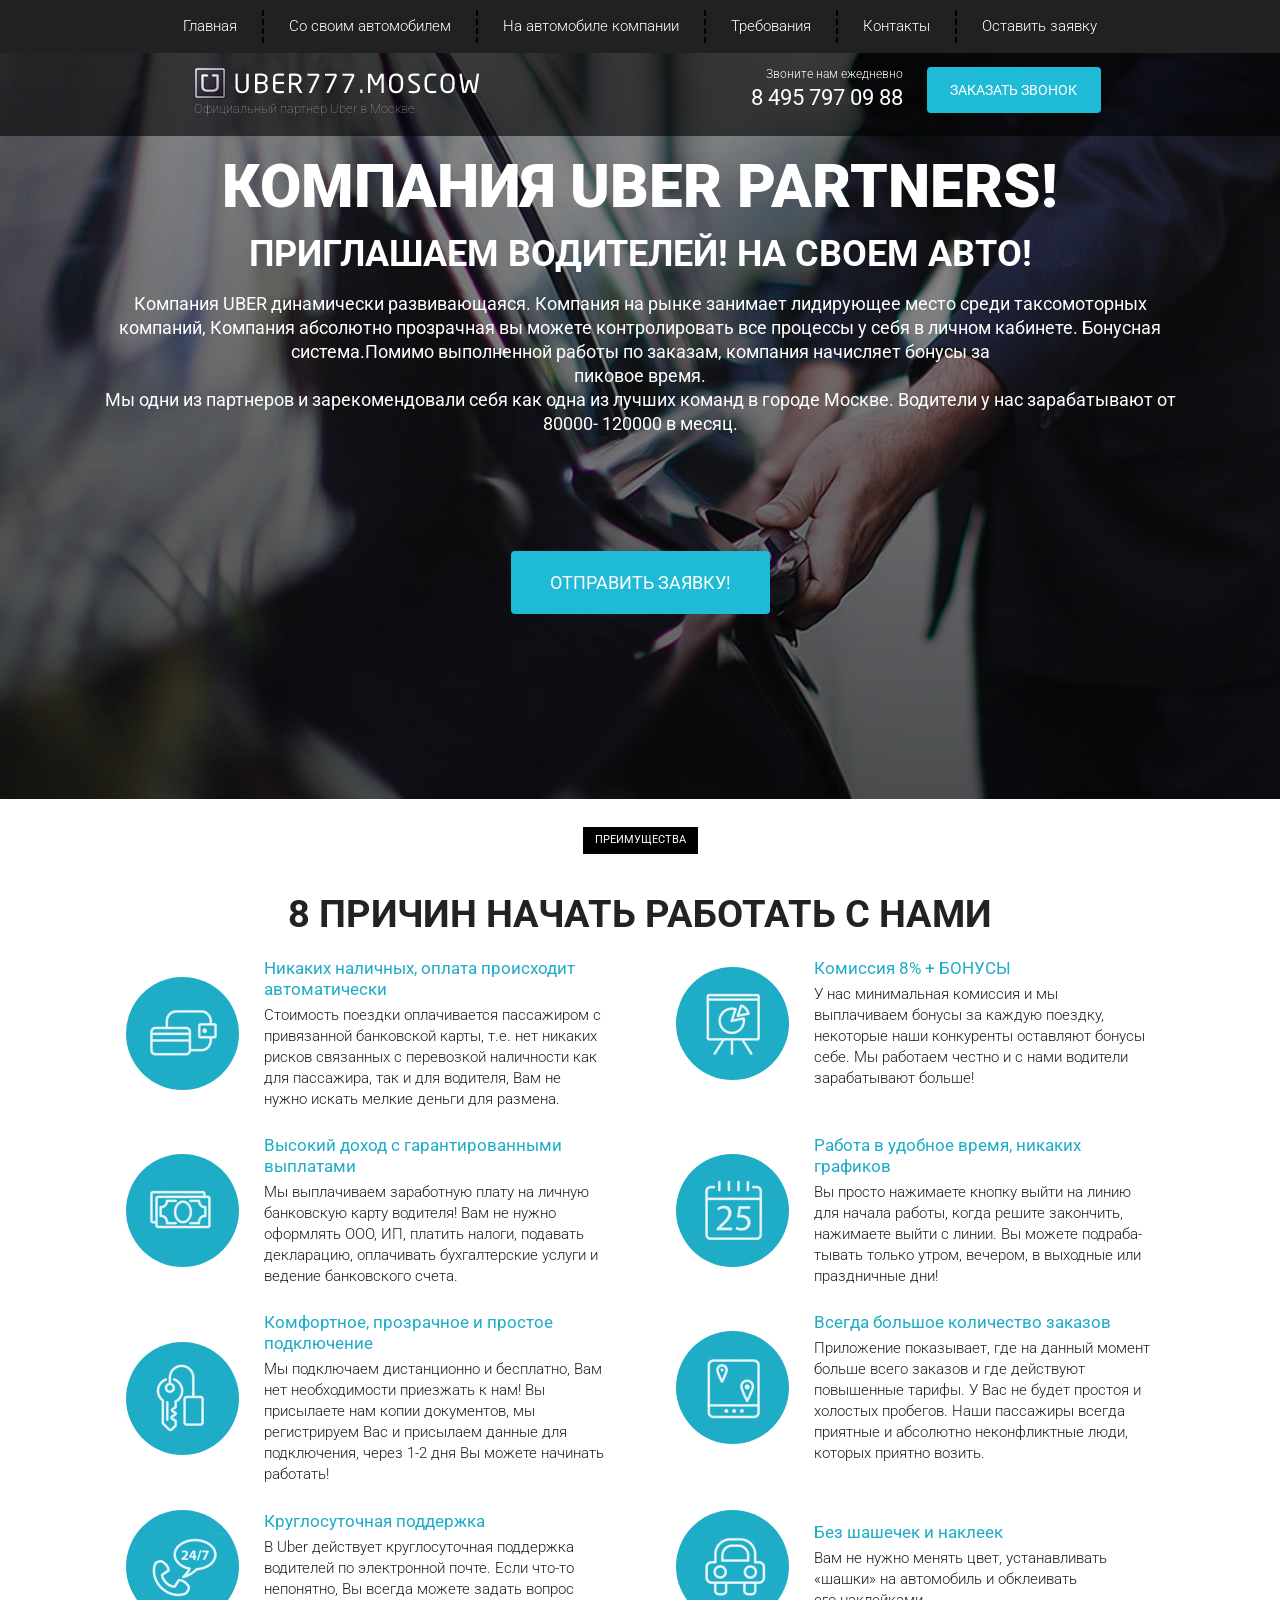
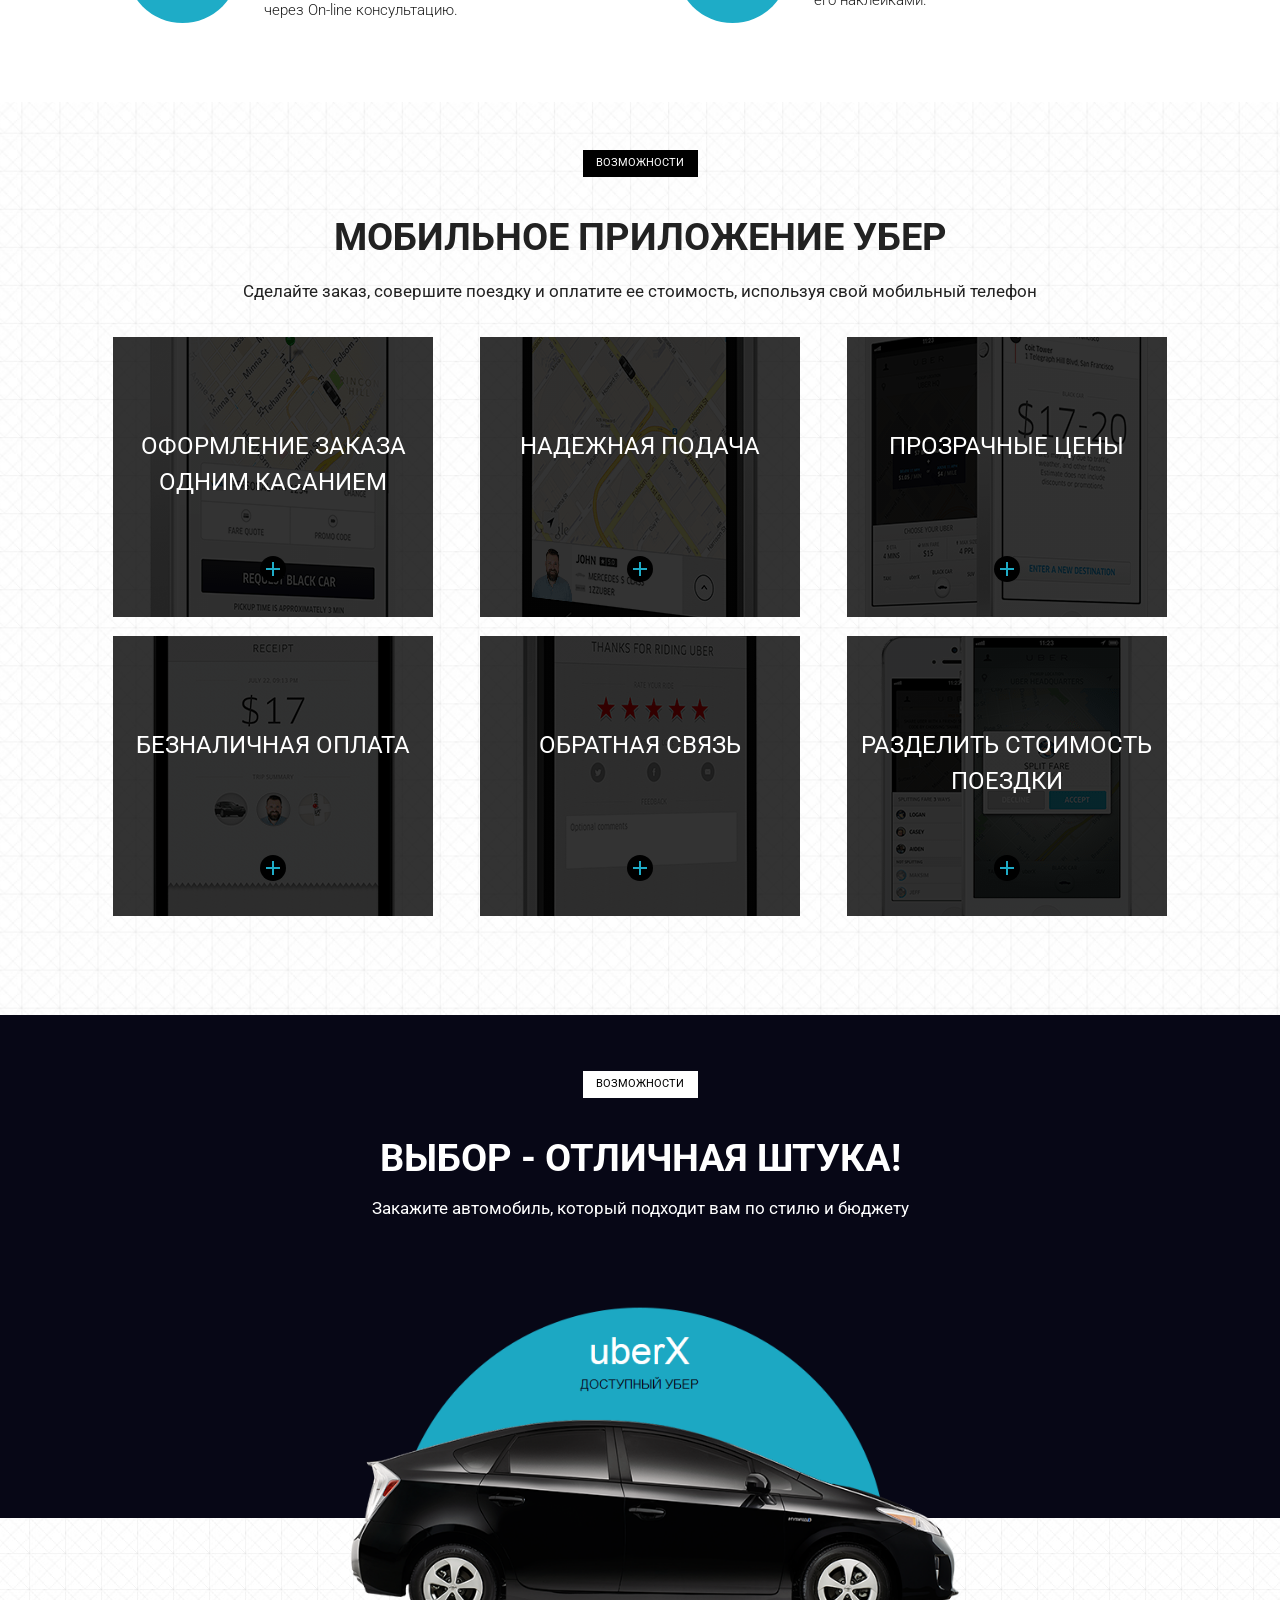
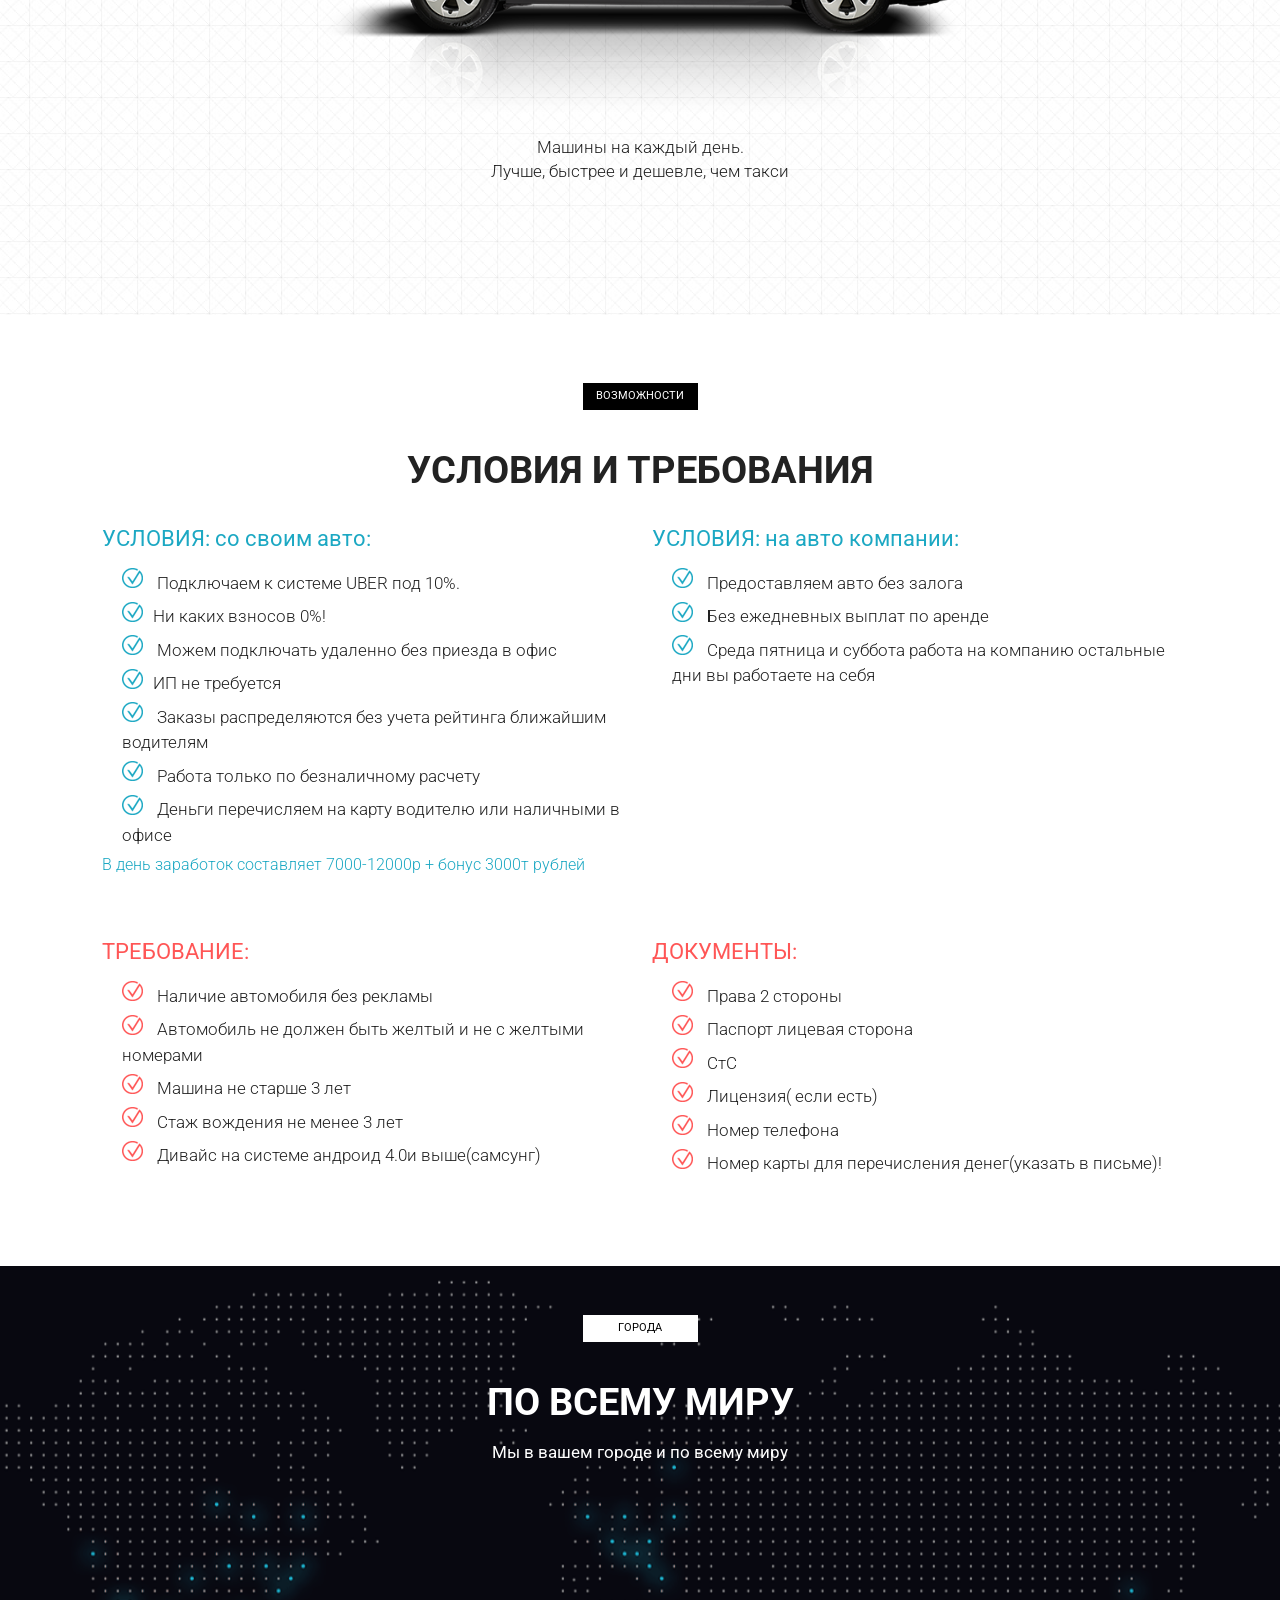
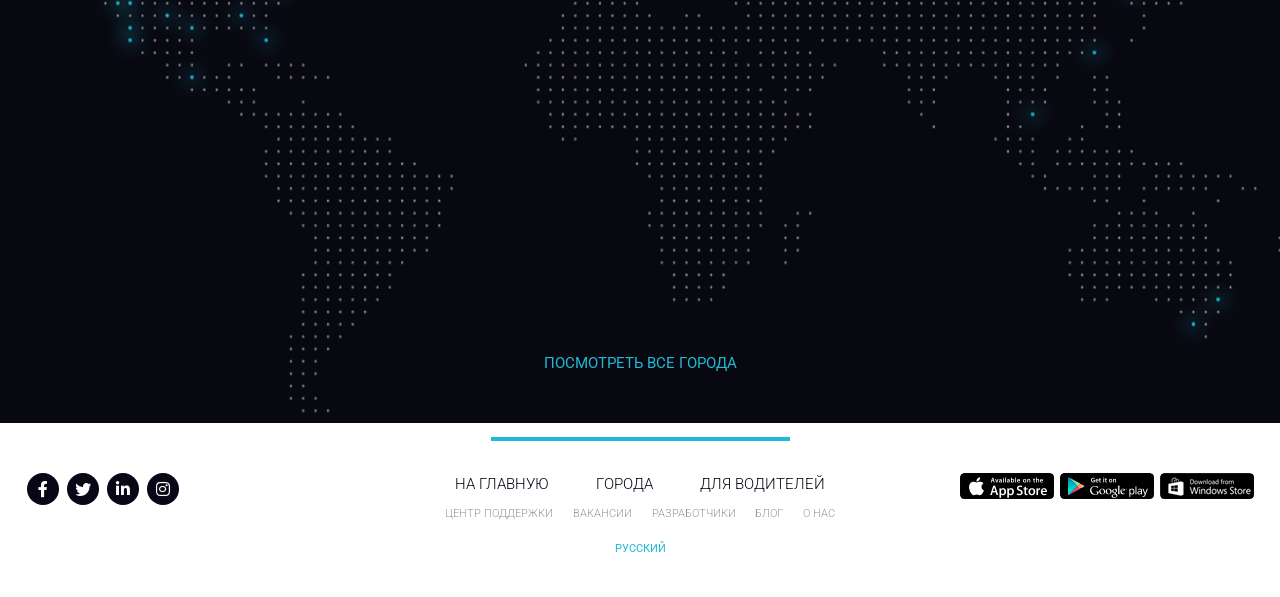
<file: index.html>
<!DOCTYPE html>
<html lang="ru">
  <head>
    <meta charset="UTF-8" />
    <meta http-equiv="X-UA-Compatible" content="IE=edge" />
    <meta name="viewport" content="width=device-width, initial-scale=1.0" />
    <title>Bootstrap lesson Uber</title>
    <link type="Image/x-icon" href="images/favicon.ico" rel="icon" />
    <link rel="preconnect" href="https://fonts.googleapis.com" />
    <link rel="preconnect" href="https://fonts.gstatic.com" crossorigin />
    <link
      href="https://fonts.googleapis.com/css2?family=DM+Sans:wght@400;500;700&family=Roboto:wght@300;400;700;900&display=swap"
      rel="stylesheet"
    />
    <link rel="stylesheet" href="css/bootstrap-reboot.min.css" />
    <link rel="stylesheet" href="css/bootstrap-grid.min.css" />
    <link rel="stylesheet" href="css/fonts.css" />
    <link rel="stylesheet" href="css/style.min.css" />
  </head>
  <body>
    <header class="header">
      <nav class="nav">
        <div class="container">
          <ul class="menu">
            <li class="menu__item">
              <a href="index.html" class="menu__link">Главная </a>
            </li>
            <li class="menu__item">
              <a href="#" class="menu__link">Со своим автомобилем </a>
            </li>
            <li class="menu__item">
              <a href="#" class="menu__link"> На автомобиле компании </a>
            </li>
            <li class="menu__item">
              <a href="#conditions" class="menu__link">Требования </a>
            </li>
            <li class="menu__item">
              <a href="#" class="menu__link"> Контакты </a>
            </li>
            <li class="menu__item">
              <a href="#" class="menu__link">Оставить заявку</a>
            </li>
          </ul>
        </div>
        <button type="button" class="header__burger">
          <span></span><span></span><span></span>
        </button>
      </nav>
      <div class="subheader">
        <div class="container">
          <div class="row">
            <div class="col-6 col-md-4 offset-md-1">
              <a href="#" class="subheader__link"
                ><img
                  src="images/uber-logo.png"
                  alt="uber logo"
                  class="subheader__pic"
              /></a>
              <p class="subheader__descr">Официальный партнер Uber в Москве</p>
            </div>
            <div class="xs-hidden col-md-3 offset-md-1 col-xl-2 offset-xl-2">
              <div class="subheader__call">Звоните нам ежедневно</div>
              <a href="tel:84957970988" class="subheader__call-link"
                >8 495 797 09 88</a
              >
            </div>
            <div class="col-6 col-md-3 subheader__btn">
              <a href="tel:84957970988" class="xs-visible subheader__call-link"
                >8 495 797 09 88</a
              >
              <button class="call__btn">заказать звонок</button>
            </div>
          </div>
        </div>
      </div>
    </header>

    <section class="promo">
      <div class="container">
        <div class="row">
          <div class="col-md-12">
            <h1 class="promo__title">КОМПАНИЯ UBER PARTNERS!</h1>
            <h2 class="promo__sub-title">
              ПРИГЛАШАЕМ ВОДИТЕЛЕЙ! НА СВОЕМ АВТО!
            </h2>
            <p class="promo__descr">
              Компания UBER динамически развивающаяся. Компания на рынке
              занимает лидирующее место среди таксомоторных компаний, Компания
              абсолютно прозрачная вы можете контролировать все процессы у себя
              в личном кабинете. Бонуcная система.Помимо выполненной работы по
              заказам, компания начисляет бонусы за <br />
              пиковое время.
            </p>
            <p class="promo__descr-sallary">
              Мы одни из партнеров и зарекомендовали себя как одна из лучших
              команд в городе Москве. Водители у нас зарабатывают от 80000-
              120000 в месяц.
            </p>
            <button class="promo__btn">ОТПРАВИТЬ ЗАЯВКУ!</button>
          </div>
        </div>
      </div>
    </section>

    <section class="reasons">
      <div class="container">
        <button class="btn">Преимущества</button>
        <h3 class="reasons__title section__title">
          8 причин начать работать с нами
        </h3>
        <div class="row row-flex">
          <div class="col-md-6 card">
            <div class="card-pic">
              <img
                src="images/reasons-to-work/card-pay.png"
                alt=" card pay"
                class="card__img"
              />
            </div>

            <div class="card__descr">
              <h4 class="card__title">
                Никаких наличных, оплата происходит автоматически
              </h4>
              <p class="card__text">
                Стоимость поездки оплачивается пассажиром с привязанной
                банковской карты, т.е. нет никаких рисков связанных с перевозкой
                наличности как для пассажира, так и для водителя, Вам не нужно
                искать мелкие деньги для размена.
              </p>
            </div>
          </div>
          <div class="col-md-6 card">
            <div class="card-pic">
              <img
                src="images/reasons-to-work/bonuses.png"
                alt=" card pay"
                class="card__img"
              />
            </div>

            <div class="card__descr">
              <h4 class="card__title">Комиссия 8% + БОНУСЫ</h4>
              <p class="card__text">
                У нас минимальная комиссия и мы выплачиваем бонусы за каждую
                поездку, некоторые наши конкуренты оставляют бонусы себе. Мы
                работаем честно и с нами водители зарабатывают больше!
              </p>
            </div>
          </div>
          <div class="col-md-6 card">
            <div class="card-pic">
              <img
                src="images/reasons-to-work/cash.png"
                alt=" card pay"
                class="card__img"
              />
            </div>

            <div class="card__descr">
              <h4 class="card__title">
                Высокий доход с гарантированными выплатами
              </h4>
              <p class="card__text">
                Мы выплачиваем заработную плату на личную банковскую карту
                водителя! Вам не нужно оформлять ООО, ИП, платить налоги,
                подавать декларацию, оплачивать бухгалтерские услуги и ведение
                банковского счета.
              </p>
            </div>
          </div>
          <div class="col-md-6 card">
            <div class="card-pic">
              <img
                src="images/reasons-to-work/free-work-time.png"
                alt="card pay"
                class="card__img"
              />
            </div>

            <div class="card__descr">
              <h4 class="card__title">
                Работа в удобное время, никаких графиков
              </h4>
              <p class="card__text">
                Вы просто нажимаете кнопку выйти на линию для начала работы,
                когда решите закончить, нажимаете выйти с линии. Вы можете
                подраба- тывать только утром, вечером, в выходные или
                праздничные дни!
              </p>
            </div>
          </div>
          <div class="col-md-6 card">
            <div class="card-pic">
              <img
                src="images/reasons-to-work/conection.png"
                alt="card pay"
                class="card__img"
              />
            </div>

            <div class="card__descr">
              <h4 class="card__title">
                Комфортное, прозрачное и простое подключение
              </h4>
              <p class="card__text">
                Мы подключаем дистанционно и бесплатно, Вам нет необходимости
                приезжать к нам! Вы присылаете нам копии документов, мы
                регистрируем Вас и присылаем данные для подключения, через 1-2
                дня Вы можете начинать работать!
              </p>
            </div>
          </div>
          <div class="col-md-6 card">
            <div class="card-pic">
              <img
                src="images/reasons-to-work/many-orders.png"
                alt="card pay"
                class="card__img"
              />
            </div>

            <div class="card__descr">
              <h4 class="card__title">Всегда большое количество заказов</h4>
              <p class="card__text">
                Приложение показывает, где на данный момент больше всего заказов
                и где действуют повышенные тарифы. У Вас не будет простоя и
                холостых пробегов. Наши пассажиры всегда приятные и абсолютно
                неконфликтные люди, которых приятно возить.
              </p>
            </div>
          </div>
          <div class="col-md-6 card">
            <div class="card-pic">
              <img
                src="images/reasons-to-work/support.png"
                alt="card pay"
                class="card__img"
              />
            </div>

            <div class="card__descr">
              <h4 class="card__title">Круглосуточная поддержка</h4>
              <p class="card__text">
                В Uber действует круглосуточная поддержка водителей по
                электронной почте. Если что-то непонятно, Вы всегда можете
                задать вопрос через On-line консультацию.
              </p>
            </div>
          </div>
          <div class="col-md-6 card">
            <div class="card-pic">
              <img
                src="images/reasons-to-work/without-stickers.png"
                alt="card pay"
                class="card__img"
              />
            </div>

            <div class="card__descr">
              <h4 class="card__title">Без шашечек и наклеек</h4>
              <p class="card__text">
                Вам не нужно менять цвет, устанавливать «шашки» на автомобиль и
                обклеивать <br />
                его наклейками.
              </p>
            </div>
          </div>
        </div>
      </div>
    </section>

    <section class="mobile-app">
      <div class="container">
        <button class="btn">Возможности</button>
        <h3 class="mobile-app__title section__title">
          мобильное приложение убер
        </h3>
        <p class="subtitle">
          Сделайте заказ, совершите поездку и оплатите ее стоимость, используя
          свой мобильный телефон
        </p>
        <div class="row">
          <div class="col-md-4 mobile-app__item">
            <div class="mobile-app__text">оформление заказа одним касанием</div>
            <a href="#" class="mobile-app__link">
              <img src="icons/Rectangle_20_copy_2.svg" alt="icon" />
            </a>
          </div>
          <div class="col-md-4 mobile-app__item">
            <div class="mobile-app__text">надежная подача</div>
            <a href="#" class="mobile-app__link">
              <img src="icons/Rectangle_20_copy_2.svg" alt="icon" />
            </a>
          </div>
          <div class="col-md-4 mobile-app__item">
            <div class="mobile-app__text">прозрачные цены</div>
            <a href="#" class="mobile-app__link">
              <img src="icons/Rectangle_20_copy_2.svg" alt="icon" />
            </a>
          </div>
          <div class="col-md-4 mobile-app__item">
            <div class="mobile-app__text">безналичная оплата</div>
            <a href="#" class="mobile-app__link">
              <img src="icons/Rectangle_20_copy_2.svg" alt="icon" />
            </a>
          </div>
          <div class="col-md-4 mobile-app__item">
            <div class="mobile-app__text">обратная связь</div>
            <a href="#" class="mobile-app__link">
              <img src="icons/Rectangle_20_copy_2.svg" alt="icon" />
            </a>
          </div>
          <div class="col-md-4 mobile-app__item">
            <div class="mobile-app__text">разделить стоимость поездки</div>
            <a href="#" class="mobile-app__link">
              <img src="icons/Rectangle_20_copy_2.svg" alt="icon" />
            </a>
          </div>
        </div>
      </div>
    </section>
    <section class="choice">
      <div class="container">
        <button class="btn--white btn">Возможности</button>
        <h3 class="section__title title--white choice__title">
          Выбор - отличная штука!
        </h3>
        <p class="subtitle subtitle--white choice__subtitle">
          Закажите автомобиль, который подходит вам по стилю и бюджету
        </p>
      </div>
      <div class="car">
        <img
          src="images/car_bg.png"
          alt="car"
          width="760"
          height="480"
          class="choice__car-pic"
        />
      </div>

      <div class="bg">
        <p class="choice__notice">
          Машины на каждый день. <br />
          Лучше, быстрее и дешевле, чем такси
        </p>
      </div>
    </section>

    <section class="conditions" id="conditions">
      <div class="container">
        <button class="btn">Возможности</button>
        <h3 class="conditions__title section__title">условия и требования</h3>
        <div class="row">
          <div class="col-md-6 conditions__col-mb">
            <div class="condition-card">
              <h4 class="conditions-card__title">УСЛОВИЯ: со своим авто:</h4>
              <ul class="conditions-card__list">
                <li class="conditions-card__item">
                  Подключаем к системе UBER под 10%.
                </li>
                <li class="conditions-card__item">Ни каких взносов 0%!</li>
                <li class="conditions-card__item">
                  Можем подключать удаленно без приезда в офис
                </li>
                <li class="conditions-card__item">ИП не требуется</li>
                <li class="conditions-card__item">
                  Заказы распределяются без учета рейтинга ближайшим водителям
                </li>
                <li class="conditions-card__item">
                  Работа только по безналичному расчету
                </li>
                <li class="conditions-card__item">
                  Деньги перечисляем на карту водителю или наличными в офисе
                </li>
              </ul>
              <p class="conditions-card__descr">
                В день заработок составляет 7000-12000р + бонус 3000т рублей
              </p>
            </div>
          </div>
          <div class="col-md-6 conditions__col-mb">
            <div class="condition-card">
              <h4 class="conditions-card__title">УСЛОВИЯ: на авто компании:</h4>
              <ul class="conditions-card__list">
                <li class="conditions-card__item">
                  Предоставляем авто без залога
                </li>
                <li class="conditions-card__item">
                  Без ежедневных выплат по аренде
                </li>
                <li class="conditions-card__item">
                  Среда пятница и суббота работа на компанию остальные дни вы
                  работаете на себя
                </li>
              </ul>
            </div>
          </div>
          <div class="col-md-6 conditions__col-mb">
            <div class="condition-card">
              <h4
                class="conditions-card__title conditions-card__title--warning"
              >
                ТРЕБОВАНИЕ:
              </h4>
              <ul class="conditions-card__list">
                <li
                  class="conditions-card__item conditions-card__item--warning"
                >
                  Наличие автомобиля без рекламы
                </li>
                <li
                  class="conditions-card__item conditions-card__item--warning"
                >
                  Автомобиль не должен быть желтый и не с желтыми номерами
                </li>
                <li
                  class="conditions-card__item conditions-card__item--warning"
                >
                  Машина не старше 3 лет
                </li>
                <li
                  class="conditions-card__item conditions-card__item--warning"
                >
                  Стаж вождения не менее 3 лет
                </li>
                <li
                  class="conditions-card__item conditions-card__item--warning"
                >
                  Дивайс на системе андроид 4.0и выше(самсунг)
                </li>
              </ul>
            </div>
          </div>
          <div class="col-md-6 conditions__col-mb">
            <div class="condition-card">
              <h4
                class="conditions-card__title conditions-card__title--warning"
              >
                ДОКУМЕНТЫ:
              </h4>
              <ul class="conditions-card__list">
                <li
                  class="conditions-card__item conditions-card__item--warning"
                >
                  Права 2 стороны
                </li>
                <li
                  class="conditions-card__item conditions-card__item--warning"
                >
                  Паспорт лицевая сторона
                </li>
                <li
                  class="conditions-card__item conditions-card__item--warning"
                >
                  СтС
                </li>
                <li
                  class="conditions-card__item conditions-card__item--warning"
                >
                  Лицензия( если есть)
                </li>
                <li
                  class="conditions-card__item conditions-card__item--warning"
                >
                  Номер телефона
                </li>
                <li
                  class="conditions-card__item conditions-card__item--warning"
                >
                  Номер карты для перечисления денег(указать в письме)!
                </li>
              </ul>
            </div>
          </div>
        </div>
      </div>
    </section>
    <section class="world">
      <button class="btn btn--white">города</button>
      <h3 class="section__title title--white">По всему миру</h3>
      <p class="world__subtitle subtitle subtitle--white">
        Мы в вашем городе и по всему миру
      </p>
      <a href="#" class="world__link">посмотреть все города</a>
    </section>
    <footer>
      <div class="footer_divider"></div>
      <div class="footer_wrapper">
        <div>
          <div class="footer_social">
            <a href="#" class="footer_social_item"
              ><span class="icon-facebook"></span
            ></a>

            <a href="#" class="footer_social_item"
              ><span class="icon-twitter"></span
            ></a>

            <a href="#" class="footer_social_item"
              ><span class="icon-linkedin"></span
            ></a>

            <a href="#" class="footer_social_item"
              ><span class="icon-instagram"></span
            ></a>
          </div>
        </div>

        <div>
          <div class="footer_links">
            <div class="footer_links_main">
              <a href="#">на главную</a>

              <a href="#">города</a>

              <a href="#">для водителей</a>
            </div>
            <div class="footer_links_sub">
              <a href="" class="site-nav__link">центр поддержки</a>

              <a href="" class="site-nav__link">вакансии</a>

              <a href="" class="site-nav__link">разработчики</a>

              <a href="" class="site-nav__link">блог</a>

              <a href="" class="site-nav__link">о нас</a>
            </div>
            <a href="#" class="footer_links_lang">Русский</a>
          </div>
        </div>

        <div>
          <div class="footer_mobile">
            <a href="#">
              <img src="images/app_store.png" alt="App Store" />
            </a>
            <a href="#">
              <img src="images/google_play.png" alt="Google play" />
            </a>
            <a href="#">
              <img src="images/windows_store.png" alt="Windows store" />
            </a>
          </div>
        </div>
      </div>
    </footer>
    <script src="js/menu-burger.js"></script>
  </body>
</html>
</file>
<file: css/fonts.css>
@font-face {
  font-family: 'icomoon';
  src: url('../fonts/icomoon.eot?g2mfxz');
  src: url('../fonts/icomoon.eot?g2mfxz#iefix') format('embedded-opentype'),
    url('../fonts/icomoon.ttf?g2mfxz') format('truetype'),
    url('../fonts/icomoon.woff?g2mfxz') format('woff'),
    url('../fonts/icomoon.svg?g2mfxz#icomoon') format('svg');
  font-weight: normal;
  font-style: normal;
  font-display: block;
}

[class^='icon-'],
[class*=' icon-'] {
  /* use !important to prevent issues with browser extensions that change fonts */
  font-family: 'icomoon' !important;
  speak: never;
  font-style: normal;
  font-weight: normal;
  font-variant: normal;
  text-transform: none;
  line-height: 1;

  /* Better Font Rendering =========== */
  -webkit-font-smoothing: antialiased;
  -moz-osx-font-smoothing: grayscale;
}

.icon-facebook:before {
  content: '\e900';
}
.icon-instagram:before {
  content: '\e901';
}
.icon-linkedin:before {
  content: '\e902';
}
.icon-twitter:before {
  content: '\e903';
}
</file>
<file: css/style.min.css>
h1,h2,h3,h4,h5,h6,p{margin-top:0;margin-bottom:0}ul{margin:0;padding:0;list-style:none}img{display:block;height:auto;max-width:100%}a{display:block;text-decoration:none;cursor:pointer}button{padding:0;border:none;font:inherit;color:inherit;background-color:rgba(0,0,0,0);cursor:pointer}address{font-style:normal}html{scroll-behavior:smooth}*{font-family:"Roboto",sans-serif}.btn{display:-webkit-box;display:-ms-flexbox;display:flex;-webkit-box-align:center;-ms-flex-align:center;align-items:center;-webkit-box-pack:center;-ms-flex-pack:center;justify-content:center;margin:0 auto;margin-bottom:38px;width:115px;height:27px;background:#000;font-weight:400;font-size:11px;text-align:center;text-transform:uppercase;color:#fff}.btn--white{background-color:#fff;color:#000}.section__title{font-weight:700;font-size:38px;text-align:center;text-transform:uppercase;color:#222}@media(max-width: 1199.98px){.section__title{font-size:36px}}@media(min-width: 768px)and (max-width: 1199.98px){.section__title{font-size:30px}}@media(max-width: 767.98px){.section__title{font-size:26px}}.subtitle{margin-bottom:32px;color:#222;font-size:17px;font-weight:400;text-align:center}.subtitle--white{color:#fff}.title--white{color:#fff;margin-bottom:15px}.header{position:relative}.header__burger{display:none}@media(max-width: 767.98px){.header__burger{position:absolute;top:5px;right:5px;width:35px;height:35px;display:-webkit-box;display:-ms-flexbox;display:flex;-webkit-box-orient:vertical;-webkit-box-direction:normal;-ms-flex-direction:column;flex-direction:column;-webkit-box-align:center;-ms-flex-align:center;align-items:center;-webkit-box-pack:space-evenly;-ms-flex-pack:space-evenly;justify-content:space-evenly;padding:5px;outline:none}}.header__burger span{display:block;width:100%;height:2px;background-color:#fff}.header__burger span:not(:last-child){margin-bottom:2px}.header__burger--active{-webkit-box-pack:center;-ms-flex-pack:center;justify-content:center}.header__burger--active span:not(:last-child){margin-bottom:-2px}.header__burger--active span:nth-child(1){-webkit-transform:rotate(-45deg);transform:rotate(-45deg)}.header__burger--active span:nth-child(2){display:none}.header__burger--active span:nth-child(3){-webkit-transform:rotate(45deg);transform:rotate(45deg)}.nav{position:fixed;width:100%;background:#212121;z-index:2;padding:10px 71px}@media(max-width: 767.98px){.nav{height:45px;display:-webkit-box;display:-ms-flexbox;display:flex}}.menu{display:-webkit-box;display:-ms-flexbox;display:flex;-webkit-box-pack:center;-ms-flex-pack:center;justify-content:center;-webkit-box-align:center;-ms-flex-align:center;align-items:center;text-align:center;list-style-type:none;margin:0}@media(max-width: 767.98px){.menu{position:fixed;top:0;left:-100%;-webkit-box-orient:vertical;-webkit-box-direction:normal;-ms-flex-direction:column;flex-direction:column;text-align:center;width:50%;height:100vh;padding:0;-webkit-transition:400ms all cubic-bezier(0.1, 0.7, 1, 0.1);transition:400ms all cubic-bezier(0.1, 0.7, 1, 0.1);background-color:rgba(0,0,0,.8)}}@media(max-width: 767.98px)and (max-width: 480px){.menu{width:85%}}.menu__active{left:0}.menu__item{padding:5px 25px}@media(max-width: 1199.98px){.menu__item{padding:5px 15px}}@media(max-width: 991px){.menu__item{padding:5px 8px}}@media(max-width: 767.98px){.menu__item{padding:10px;width:100%;border:none}}.menu__item:not(:last-child){border-right:2px dashed #000}@media(max-width: 767.98px){.menu__item:not(:last-child){margin-bottom:15px;border:none}}.menu__link{font-weight:300;font-size:15px;color:#fff}@media(max-width: 1199.98px){.menu__link{font-size:13px}}@media(max-width: 991px){.menu__link{font-size:10px}}@media(max-width: 767.98px){.menu__link{font-size:20px;display:block;text-align:center}}.menu__link:hover{text-shadow:1px 1px 0px rgba(0,0,0,.21);color:#1eacc7}.subheader{position:absolute;width:100%;padding-top:67px;padding-bottom:17px;background:rgba(0,0,0,.6)}@media(max-width: 1199.98px){.subheader{padding-top:57px}}.subheader__link{max-width:100%}@media(max-width: 991px){.subheader__pic{width:100%}}.subheader__descr{font-weight:100;font-size:13px;opacity:.5;color:#fff;margin:0}@media(max-width: 991px){.subheader__descr{font-size:11px}}@media(max-width: 480px){.subheader__descr{display:none}}.subheader__call{font-weight:300;font-size:12px;line-height:14px;text-align:right;color:#fff}@media(max-width: 991px){.subheader__call{font-size:11px}}.subheader__call-link{display:block;font-weight:400;font-size:22px;text-transform:uppercase;text-align:right;color:#fff}@media(max-width: 1199.98px){.subheader__call-link{font-size:18px}}@media(max-width: 767.98px){.subheader__call-link{font-size:14px;text-align:center;margin-bottom:5px}}.call__btn{width:174px;height:46px;outline:none;border:none;background-color:#1fbad6;border-radius:4px;font-weight:400;font-size:14px;display:-webkit-box;display:-ms-flexbox;display:flex;-webkit-box-align:center;-ms-flex-align:center;align-items:center;-webkit-box-pack:center;-ms-flex-pack:center;justify-content:center;text-align:center;text-transform:uppercase;color:#fff}@media(max-width: 1199.98px){.call__btn{height:40px;width:200px}}@media(min-width: 768px)and (max-width: 1199.98px){.call__btn{width:174px}}@media(max-width: 767.98px){.call__btn{width:164px;font-size:12px}}@media(max-width: 480px){.call__btn{width:100%}}.call__btn:hover{text-shadow:1px 1px 0px rgba(0,0,0,.21);background:#1eacc7;-webkit-box-shadow:inset 0px -3px 0px rgba(0,0,0,.12);box-shadow:inset 0px -3px 0px rgba(0,0,0,.12)}.xs-visible{display:none}@media(max-width: 767.98px){.xs-hidden{display:none}.xs-visible{display:block}}@media(max-width: 767.98px){.row{-webkit-box-align:center;-ms-flex-align:center;align-items:center}}.promo{width:100%;padding-top:151px;padding-bottom:185px;background:-webkit-gradient(linear, left top, left bottom, from(rgba(0, 0, 0, 0.3)), to(rgba(0, 0, 0, 0.6))),url(../images/main_bg.jpg) center center/cover no-repeat;background:linear-gradient(rgba(0, 0, 0, 0.3), rgba(0, 0, 0, 0.6)),url(../images/main_bg.jpg) center center/cover no-repeat}@media(max-width: 1199.98px){.promo{padding-top:151px;padding-bottom:165px}}@media(min-width: 768px)and (max-width: 1199.98px){.promo{padding-top:151px;padding-bottom:100px}}@media(max-width: 767.98px){.promo{padding-top:175px;padding-bottom:50px}}.promo__title{font-weight:900;font-size:60px;text-align:center;text-transform:uppercase;color:#fff;margin-bottom:10px}@media(max-width: 1199.98px){.promo__title{font-size:50px}}@media(min-width: 768px)and (max-width: 1199.98px){.promo__title{font-size:40px}}@media(max-width: 767.98px){.promo__title{font-size:36px}}.promo__sub-title{font-weight:700;font-size:36px;margin-bottom:16px;text-align:center;text-transform:uppercase;color:#fff}@media(max-width: 1199.98px){.promo__sub-title{font-size:32px}}@media(min-width: 768px)and (max-width: 1199.98px){.promo__sub-title{font-size:28px}}@media(max-width: 767.98px){.promo__sub-title{font-size:24px}}.promo__descr{font-weight:400;font-size:18px;line-height:24px;text-align:center;color:#fff}@media(min-width: 768px)and (max-width: 1199.98px){.promo__descr{font-size:16px}}@media(max-width: 767.98px){.promo__descr{display:none}}.promo__descr-sallary{font-weight:400;font-size:18px;line-height:24px;text-align:center;color:#fff;margin-bottom:115px}@media(min-width: 768px)and (max-width: 1199.98px){.promo__descr-sallary{font-size:16px}}@media(max-width: 767.98px){.promo__descr-sallary{display:none}}.promo__btn{width:259px;height:63px;margin:0 auto;display:-webkit-box;display:-ms-flexbox;display:flex;-webkit-box-align:center;-ms-flex-align:center;align-items:center;-webkit-box-pack:center;-ms-flex-pack:center;justify-content:center;font-weight:400;font-size:18px;text-transform:uppercase;border:none;color:#fff;background-color:#1fbad6;border-radius:4px}@media(max-width: 1199.98px){.promo__btn{height:53px}}@media(max-width: 767.98px){.promo__btn{max-width:200px;font-size:14px;margin-top:80px}}.promo__btn:hover{text-shadow:1px 1px 0px rgba(0,0,0,.21);background:#1eacc7;-webkit-box-shadow:inset 0px -3px 0px rgba(0,0,0,.12);box-shadow:inset 0px -3px 0px rgba(0,0,0,.12)}.reasons{padding-top:28px;padding-bottom:54px}@media(max-width: 767.98px){.reasons{padding-top:14px;padding-bottom:26px}}.reasons__title{margin-bottom:20px}.card{display:-webkit-box;display:-ms-flexbox;display:flex;-webkit-box-align:center;-ms-flex-align:center;align-items:center;-webkit-box-pack:center;-ms-flex-pack:center;justify-content:center;height:100%;margin-bottom:25px}@media(max-width: 1199.98px){.card{-webkit-box-align:start;-ms-flex-align:start;align-items:flex-start}}@media(max-width: 991px){.card{-webkit-box-orient:vertical;-webkit-box-direction:normal;-ms-flex-direction:column;flex-direction:column;-webkit-box-align:center;-ms-flex-align:center;align-items:center}}.card-pic{width:113px;height:113px;display:-webkit-box;display:-ms-flexbox;display:flex;-webkit-box-align:center;-ms-flex-align:center;align-items:center;-webkit-box-pack:center;-ms-flex-pack:center;justify-content:center;background:#1eacc7;border-radius:50%;margin-right:25px}@media(max-width: 991px){.card-pic{margin-right:0;margin-bottom:20px}}.card__title{margin:0;line-height:21px;font-weight:400;font-size:17px;margin-bottom:5px;color:#1eacc7}.card__text{font-weight:300;font-size:15px;line-height:21px;color:#202020;margin:0}.card__descr{width:341px}@media(max-width: 1199.98px){.card__descr{width:300px}}.row-flex{max-width:1054px;margin:0 auto}.mobile-app{padding-top:48px;padding-bottom:80px;background:url(../images/mobile-app_bg.png) center center/cover no-repeat}@media(max-width: 767.98px){.mobile-app{padding-top:24px;padding-bottom:40px}}.mobile-app__title{margin-bottom:19px}.mobile-app__text{color:#fff;font-size:24px;font-weight:400;text-align:center;text-transform:uppercase}.mobile-app__link{display:-webkit-box;display:-ms-flexbox;display:flex;-webkit-box-pack:center;-ms-flex-pack:center;justify-content:center;-webkit-box-align:center;-ms-flex-align:center;align-items:center;background-color:#000;width:26px;height:26px;border-radius:50%}.mobile-app__icon{width:14px;height:14px}.mobile-app__item{display:-webkit-box;display:-ms-flexbox;display:flex;-webkit-box-orient:vertical;-webkit-box-direction:normal;-ms-flex-direction:column;flex-direction:column;-webkit-box-pack:justify;-ms-flex-pack:justify;justify-content:space-between;-webkit-box-align:center;-ms-flex-align:center;align-items:center;margin:0 auto;margin-bottom:19px;height:280px;width:320px;padding-top:91px;padding-bottom:35px;background:-webkit-gradient(linear, left top, left bottom, from(rgba(0, 0, 0, 0.8)), to(rgba(0, 0, 0, 0.8))),url(../images/mobile-apps/mobile_1.png) center center/contain no-repeat;background:linear-gradient(rgba(0, 0, 0, 0.8), rgba(0, 0, 0, 0.8)),url(../images/mobile-apps/mobile_1.png) center center/contain no-repeat}@media(max-width: 1199.98px){.mobile-app__item{width:300px}}.mobile-app__item:nth-child(2){background:-webkit-gradient(linear, left top, left bottom, from(rgba(0, 0, 0, 0.8)), to(rgba(0, 0, 0, 0.8))),url(../images/mobile-apps/mobile_2.png) center center/contain no-repeat;background:linear-gradient(rgba(0, 0, 0, 0.8), rgba(0, 0, 0, 0.8)),url(../images/mobile-apps/mobile_2.png) center center/contain no-repeat}.mobile-app__item:nth-child(3){background:-webkit-gradient(linear, left top, left bottom, from(rgba(0, 0, 0, 0.8)), to(rgba(0, 0, 0, 0.8))),url(../images/mobile-apps/mobile_3.png) center center/contain no-repeat;background:linear-gradient(rgba(0, 0, 0, 0.8), rgba(0, 0, 0, 0.8)),url(../images/mobile-apps/mobile_3.png) center center/contain no-repeat}.mobile-app__item:nth-child(4){background:-webkit-gradient(linear, left top, left bottom, from(rgba(0, 0, 0, 0.8)), to(rgba(0, 0, 0, 0.8))),url(../images/mobile-apps/mobile_4.png) center center/contain no-repeat;background:linear-gradient(rgba(0, 0, 0, 0.8), rgba(0, 0, 0, 0.8)),url(../images/mobile-apps/mobile_4.png) center center/contain no-repeat}.mobile-app__item:nth-child(5){background:-webkit-gradient(linear, left top, left bottom, from(rgba(0, 0, 0, 0.8)), to(rgba(0, 0, 0, 0.8))),url(../images/mobile-apps/mobile_5.png) center center/contain no-repeat;background:linear-gradient(rgba(0, 0, 0, 0.8), rgba(0, 0, 0, 0.8)),url(../images/mobile-apps/mobile_5.png) center center/contain no-repeat}.mobile-app__item:nth-child(6){background:-webkit-gradient(linear, left top, left bottom, from(rgba(0, 0, 0, 0.8)), to(rgba(0, 0, 0, 0.8))),url(../images/mobile-apps/mobile_6.png) center center/contain no-repeat;background:linear-gradient(rgba(0, 0, 0, 0.8), rgba(0, 0, 0, 0.8)),url(../images/mobile-apps/mobile_6.png) center center/contain no-repeat}.row{max-width:1100px;margin:0 auto}.choice{position:relative;display:-webkit-box;display:-ms-flexbox;display:flex;-webkit-box-orient:vertical;-webkit-box-direction:normal;-ms-flex-direction:column;flex-direction:column;-webkit-box-pack:justify;-ms-flex-pack:justify;justify-content:space-between;height:900px;padding-top:56px;background-color:#070716}@media(max-width: 767.98px){.choice{height:600px;padding-top:26px}}@media(max-width: 767.98px){.choice__title{display:none}}@media(max-width: 767.98px){.choice__subtitle{display:none}}.choice__notice{margin-top:217px;color:#222;font-size:17px;font-weight:300;line-height:24px;text-align:center}@media(max-width: 767.98px){.choice__notice{color:#fff;font-size:20px;margin-top:290px}}.bg{height:397px;width:100%;padding-bottom:138px;background:url(../images/car_bg-floor.png)}@media(max-width: 767.98px){.bg{background:none;padding-bottom:0}}.car{position:absolute;top:55%;left:50%;-webkit-transform:translate(-50%, -50%);transform:translate(-50%, -50%)}@media(max-width: 767.98px){.car{top:50%;max-width:540px;width:100%}}.conditions{padding:68px 0 84px 0}@media(max-width: 767.98px){.conditions{padding:34px 0 42px 0}}.conditions__title{margin-bottom:33px}.conditions__col-mb:first-child{margin-bottom:62px}@media(max-width: 767.98px){.conditions__col-mb:not(:last-child){margin-bottom:30px}}.conditions-card__title{color:#1ca8c3;font-size:22px;font-weight:400;margin-bottom:15px}@media(max-width: 767.98px){.conditions-card__title{font-size:20px}}.conditions-card__title--warning{color:#ff5656}.conditions-card__list{padding-left:20px}.conditions-card__item{margin-bottom:5px;color:#222;font-size:17px;font-weight:300;text-align:left}@media(max-width: 767.98px){.conditions-card__item{font-size:15px}}.conditions-card__item::before{content:"";display:inline-block;width:21px;height:21px;margin-right:10px;background:url(../icons/blue-arrow.png) center center/contain no-repeat}.conditions-card__item--warning::before{content:"";background:url(../icons/red-arrow.png) center center/contain no-repeat}.conditions-card__descr{color:#1ca8c3;font-weight:300}.world{width:100%;padding:49px 0;background-color:#080816;background:url(../images/world_bg.png) center center/cover no-repeat}@media(max-width: 767.98px){.world{padding:25px 0}}.world__link{display:block;color:#1fbad6;font-size:15px;font-weight:400;text-align:center;text-transform:uppercase;text-decoration:none}.world__subtitle{margin-bottom:486px}@media(max-width: 767.98px){.world__subtitle{margin-bottom:300px}}footer{padding:14px 23px 39px 23px}footer a:hover{text-decoration:none}.footer_divider{width:299px;height:4px;background-color:#1fbad6;margin:0 auto}.footer_wrapper{display:-webkit-box;display:-ms-flexbox;display:flex;-webkit-box-pack:justify;-ms-flex-pack:justify;justify-content:space-between;-webkit-box-align:start;-ms-flex-align:start;align-items:flex-start;padding-top:32px}.footer_wrapper>div{width:33%}.footer_wrapper>div:nth-child(3){display:-webkit-box;display:-ms-flexbox;display:flex;-webkit-box-pack:end;-ms-flex-pack:end;justify-content:flex-end}.footer_social{width:160px;display:-webkit-box;display:-ms-flexbox;display:flex;-webkit-box-pack:justify;-ms-flex-pack:justify;justify-content:space-between}.footer_social_item{display:-webkit-box;display:-ms-flexbox;display:flex;-webkit-box-pack:center;-ms-flex-pack:center;justify-content:center;-webkit-box-align:center;-ms-flex-align:center;align-items:center;margin:0 4px;width:32px;height:32px;background-color:#070716;border-radius:100%}.footer_social_item span{color:#fff}.footer_links{width:390px;margin:0 auto}.footer_links_main{display:-webkit-box;display:-ms-flexbox;display:flex;-webkit-box-pack:justify;-ms-flex-pack:justify;justify-content:space-between;padding:0 10px}.footer_links_main a{color:#070716;font-size:15px;font-weight:300;text-transform:uppercase}.footer_links_sub{display:-webkit-box;display:-ms-flexbox;display:flex;-webkit-box-pack:justify;-ms-flex-pack:justify;justify-content:space-between;margin-top:10px}.footer_links_sub a{color:#999;font-size:11px;font-weight:300;text-transform:uppercase}.footer_links_lang{display:block;margin:0 auto;color:#1fbad6;font-size:11px;font-weight:400;margin-top:19px;text-transform:uppercase;text-align:center}.footer_mobile{display:-webkit-box;display:-ms-flexbox;display:flex}.footer_mobile a{margin:0 3px}@media(max-width: 1200px){.footer_wrapper>div{width:50%}.footer_wrapper>div:nth-child(1){width:25%}.footer_wrapper>div:nth-child(3){width:25%;display:-webkit-box;display:-ms-flexbox;display:flex;-webkit-box-pack:end;-ms-flex-pack:end;justify-content:flex-end}.footer_mobile{display:-webkit-box;display:-ms-flexbox;display:flex}.footer_mobile a{margin:0 3px}.footer_mobile a img{width:100%}}@media(max-width: 991px){.footer_wrapper{-ms-flex-wrap:wrap;flex-wrap:wrap}.footer_wrapper>div{width:100%;display:-webkit-box;display:-ms-flexbox;display:flex;-webkit-box-pack:center;-ms-flex-pack:center;justify-content:center;margin-bottom:20px}.footer_wrapper>div:nth-child(1){width:100%}.footer_wrapper>div:nth-child(3){width:100%;-webkit-box-pack:center;-ms-flex-pack:center;justify-content:center}}@media(max-width: 575px){footer{padding:25px 0 20px 0}.footer_divider{width:253px;margin:0 auto}.footer_wrapper{padding-top:22px}.footer_wrapper>div{margin-bottom:20px}.footer_wrapper>div:nth-child(1){-webkit-box-ordinal-group:3;-ms-flex-order:2;order:2}.footer_wrapper>div:nth-child(2){-webkit-box-ordinal-group:2;-ms-flex-order:1;order:1}.footer_wrapper>div:nth-child(3){-webkit-box-ordinal-group:4;-ms-flex-order:3;order:3}.footer_links{width:290px}.footer_links_main{padding:0;font-size:14px}.footer_links_sub{-ms-flex-wrap:wrap;flex-wrap:wrap;-webkit-box-pack:center;-ms-flex-pack:center;justify-content:center}.footer_links_sub a{margin:0 7px}.footer_links_lang{margin-top:10px}}/*# sourceMappingURL=style.min.css.map */
</file>
